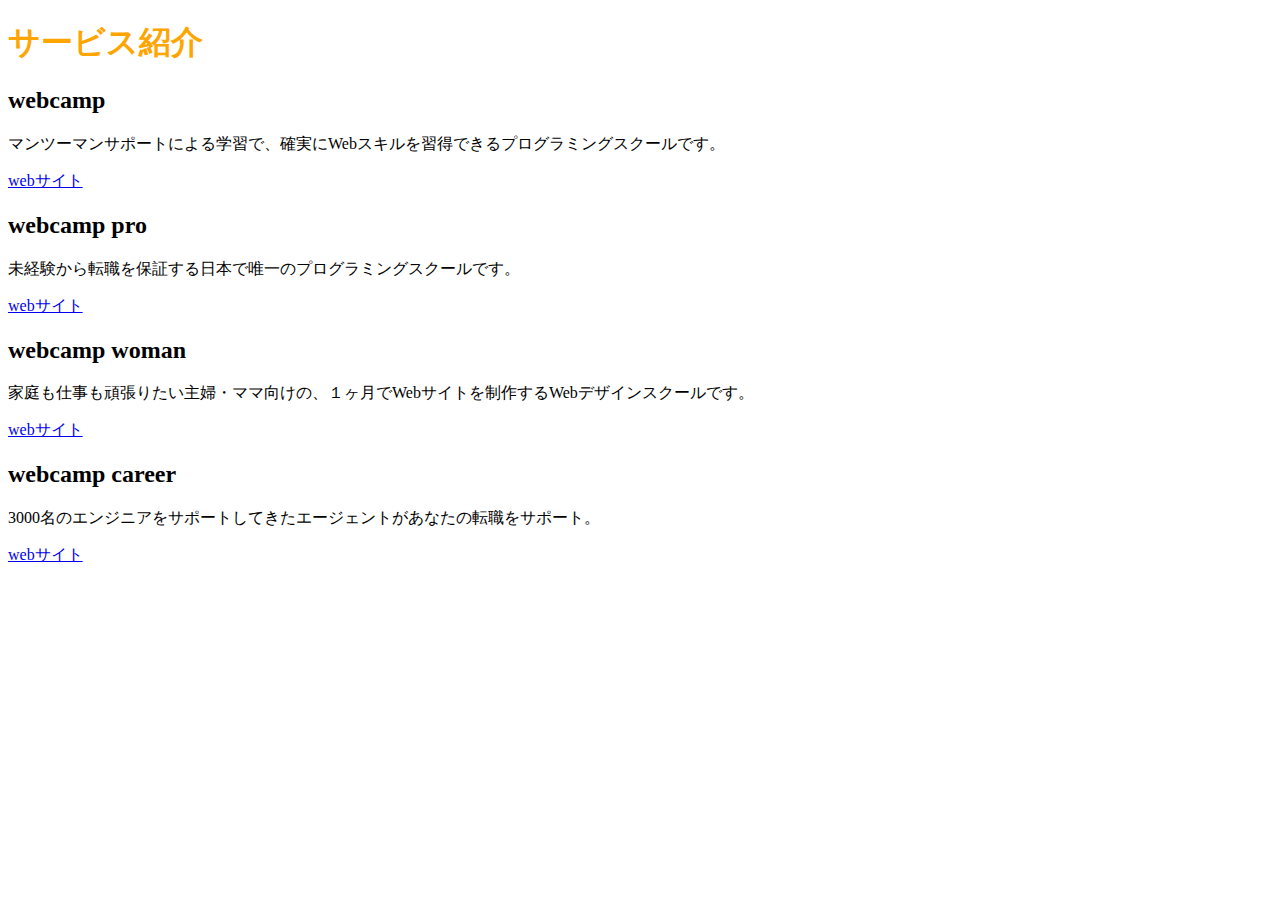
<file: 1-2/index.html>
<!DOCTYPE html>
<html lamg="ja">
<head>
	<meta charset="utf-8">
	<title>HTML&CSS 2章演習</title>
	<link rel="stylesheet" href="style.css">
</head>
<body>
	<h1>サービス紹介</h1>

	<h2>webcamp</h2>
	<p>マンツーマンサポートによる学習で、確実にWebスキルを習得できるプログラミングスクールです。</p>
	<a href="https://wedding.mynavi.jp/contents/resort/special_contents/kaigai_maldives/" >webサイト</a>

	<h2>webcamp pro</h2>
	<p>未経験から転職を保証する日本で唯一のプログラミングスクールです。</p>
	<a href="https://www.travel.co.jp/guide/matome/447/" >webサイト</a>

	<h2>webcamp woman</h2>
	<p>家庭も仕事も頑張りたい主婦・ママ向けの、１ヶ月でWebサイトを制作するWebデザインスクールです。</p>
	<a href="https://www.noadance.jp/tahitian/abouttahitian.php" >webサイト</a>

	<h2>webcamp career</h2>
	<p>3000名のエンジニアをサポートしてきたエージェントがあなたの転職をサポート。</p>
	<a href="https://j-town.net/tokyo/column/gotochicolumn/296584.html?p=all" >webサイト</a>
</body>
</html>
</file>
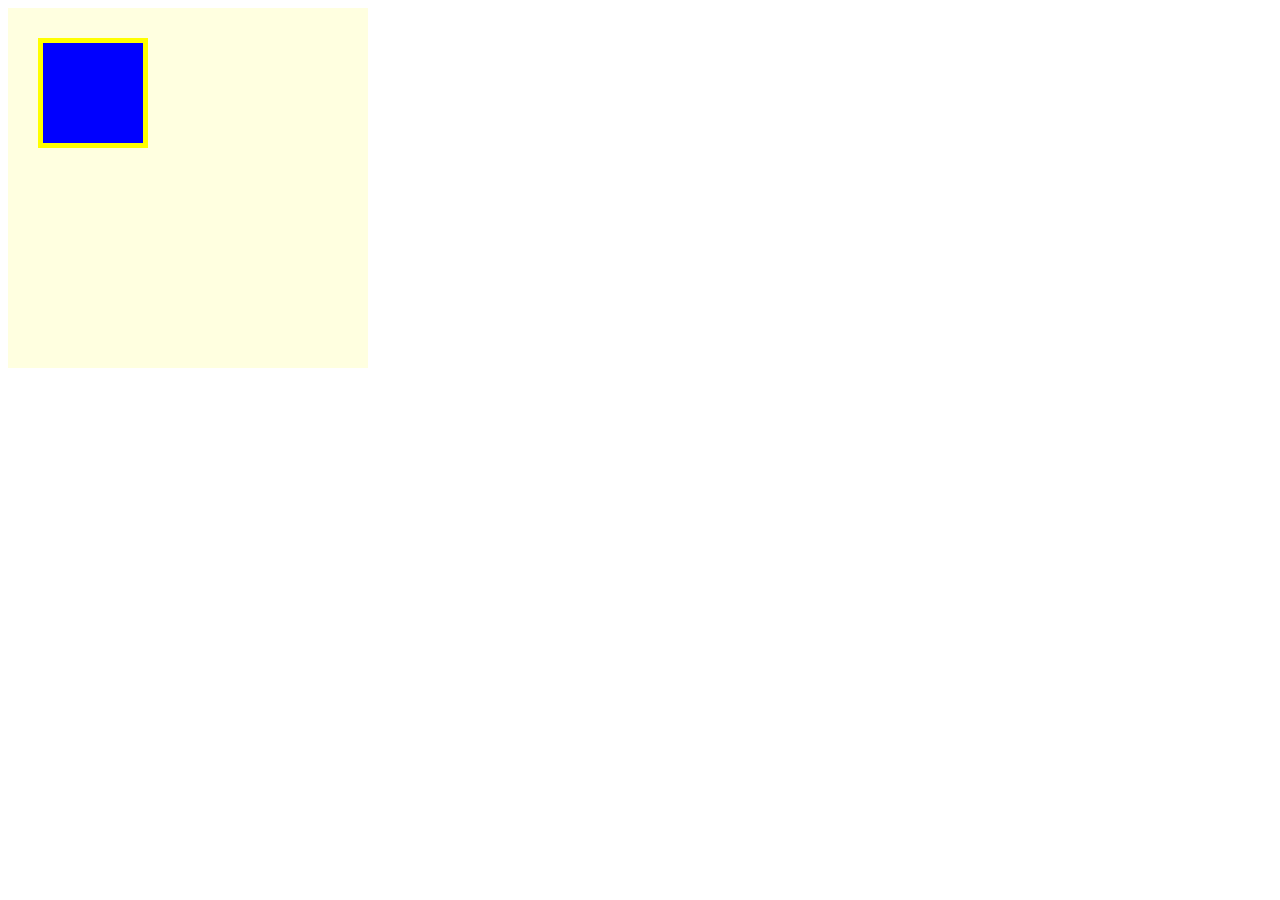
<file: 1-3/index.html>
<!DOCTYPE html>
<html>
<head>
	<meta charset="UTF-8">
	<link rel="stylesheet" href="box.css">
	<title>HTML&CSS 3章演習</title>
</head>
<body>
	<div class="box1">
		<div class="box2"></div>
	</div>
</body>
</html>
</file>
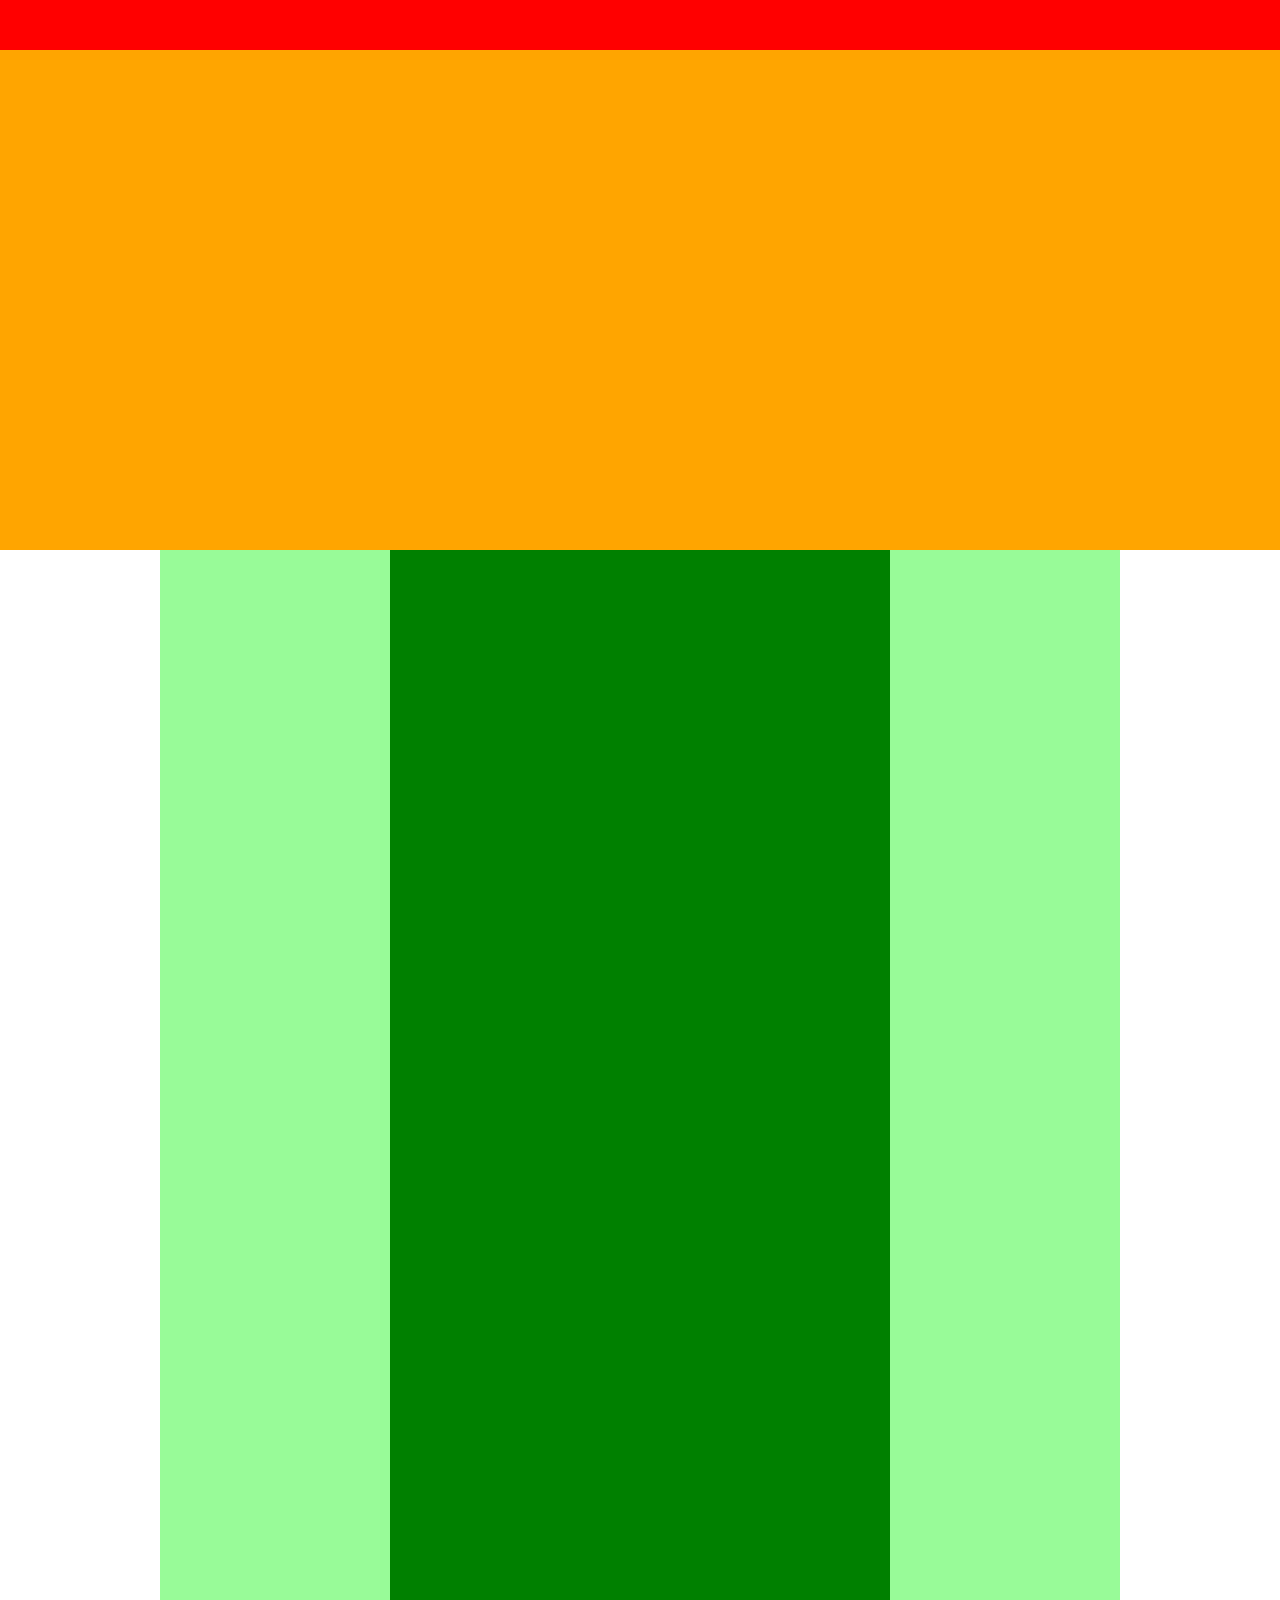
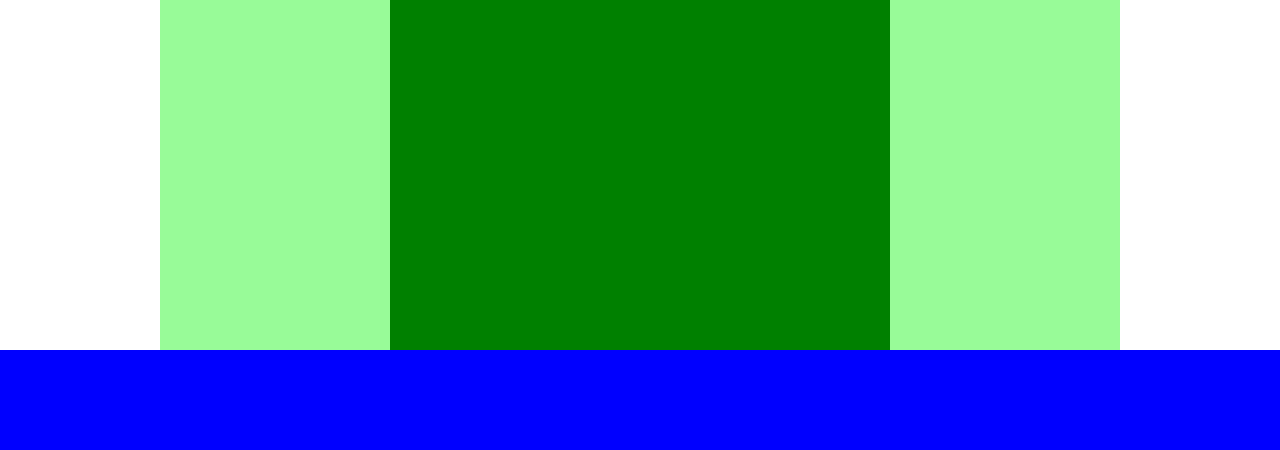
<file: 1-4/index.html>
<!DOCTYPE html>
<html>
<head>
	<meta charset="utf-8">
	<link rel="stylesheet" href="style.css">
	<title>HTML&CSS 4章</title>
</head>
<body>
	<header></header>
	<div class="main-visual"></div>
	<div class="main clearfix">
		<div class="sidebar-left"></div>
		<div class="center-box"></div>
		<div class="sidebar-right"></div>
	</div>
	<footer></footer>
</body>
</file>
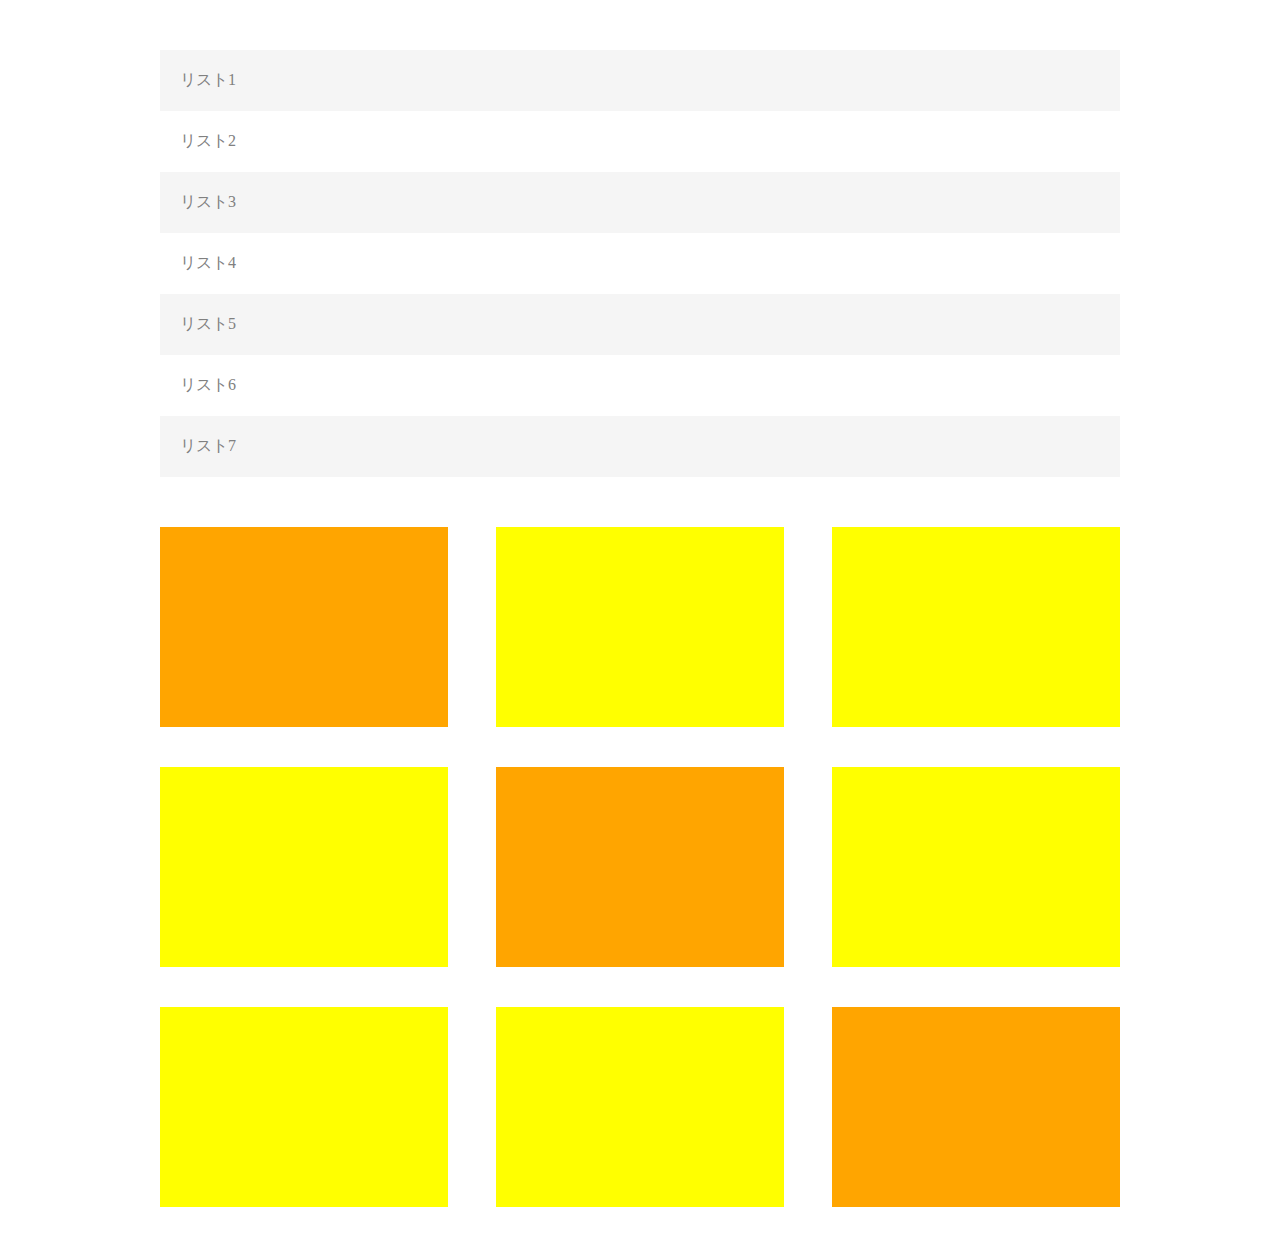
<file: 1-8/index.html>
<!DOCTYPE html>
<html>
<head>
	<meta charaset="UTF-8">
	<link rel="stylesheet" href="style.css">
	<title>HTML&CSS 8章演習</title>
</head>
<body>
	<main>
		<ul class="list">
			<li class="list-item">リスト1</li>
			<li class="list-item">リスト2</li>
			<li class="list-item">リスト3</li>
			<li class="list-item">リスト4</li>
			<li class="list-item">リスト5</li>
			<li class="list-item">リスト6</li>
			<li class="list-item">リスト7</li>
		</ul>

		<div class="clearfix">
			<div class="box"></div>
			<div class="box"></div>
			<div class="box"></div>
			<div class="box"></div>
			<div class="box"></div>
			<div class="box"></div>
			<div class="box"></div>
			<div class="box"></div>
			<div class="box"></div>
		</div>
	</main>
</body>
</html>
</file>
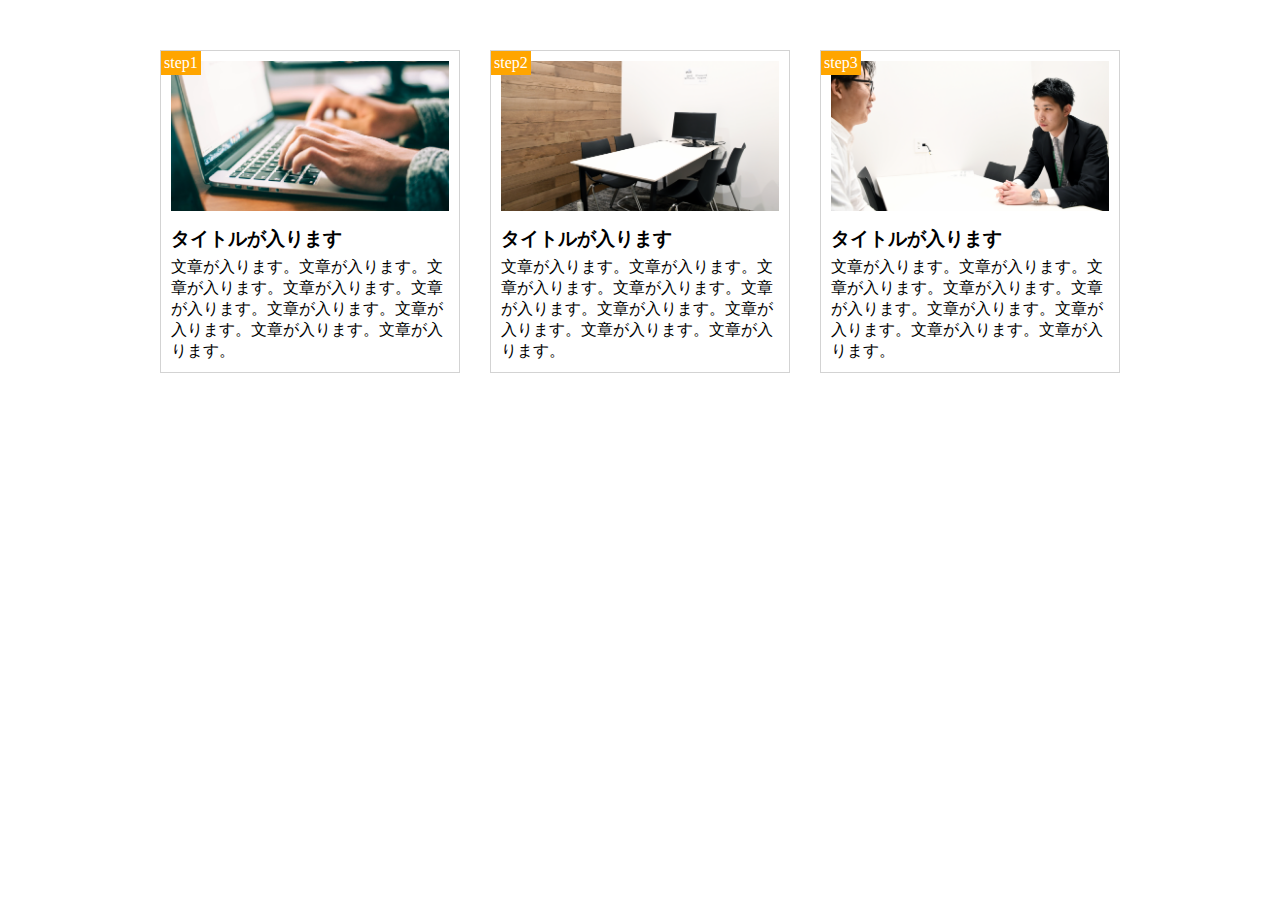
<file: 1-9/index.html>
<!DOCTYPE html>
<html>
<head>
	<meta charaset="UTF-8">
	<link rel="stylesheet" href="style.css">
	<title>HTML&CSS 9章演習</title>
</head>
<body>
	<main class="clearfix">
		<div class="step-box">
			<div class="step-img1"></div>
			<span class="step-num">step1</span>
			<h3 class="title">タイトルが入ります</h3>
			<p cass="text">文章が入ります。文章が入ります。文章が入ります。文章が入ります。文章が入ります。文章が入ります。文章が入ります。文章が入ります。文章が入ります。	</p>
		</div>
		<div class="step-box">
			<div class="step-img2"></div>
			<span class="step-num">step2</span>
			<h3 class="title">タイトルが入ります</h3>
			<p class="text">文章が入ります。文章が入ります。文章が入ります。文章が入ります。文章が入ります。文章が入ります。文章が入ります。文章が入ります。文章が入ります。	</p>
		</div>
		<div class="step-box">
			<div class="step-img3"></div>
			<span class="step-num">step3</span>
			<h3 class="title">タイトルが入ります</h3>
			<p clas="text">文章が入ります。文章が入ります。文章が入ります。文章が入ります。文章が入ります。文章が入ります。文章が入ります。文章が入ります。文章が入ります。	</p>
		</div>
	</main>
</body>
</html>
</file>
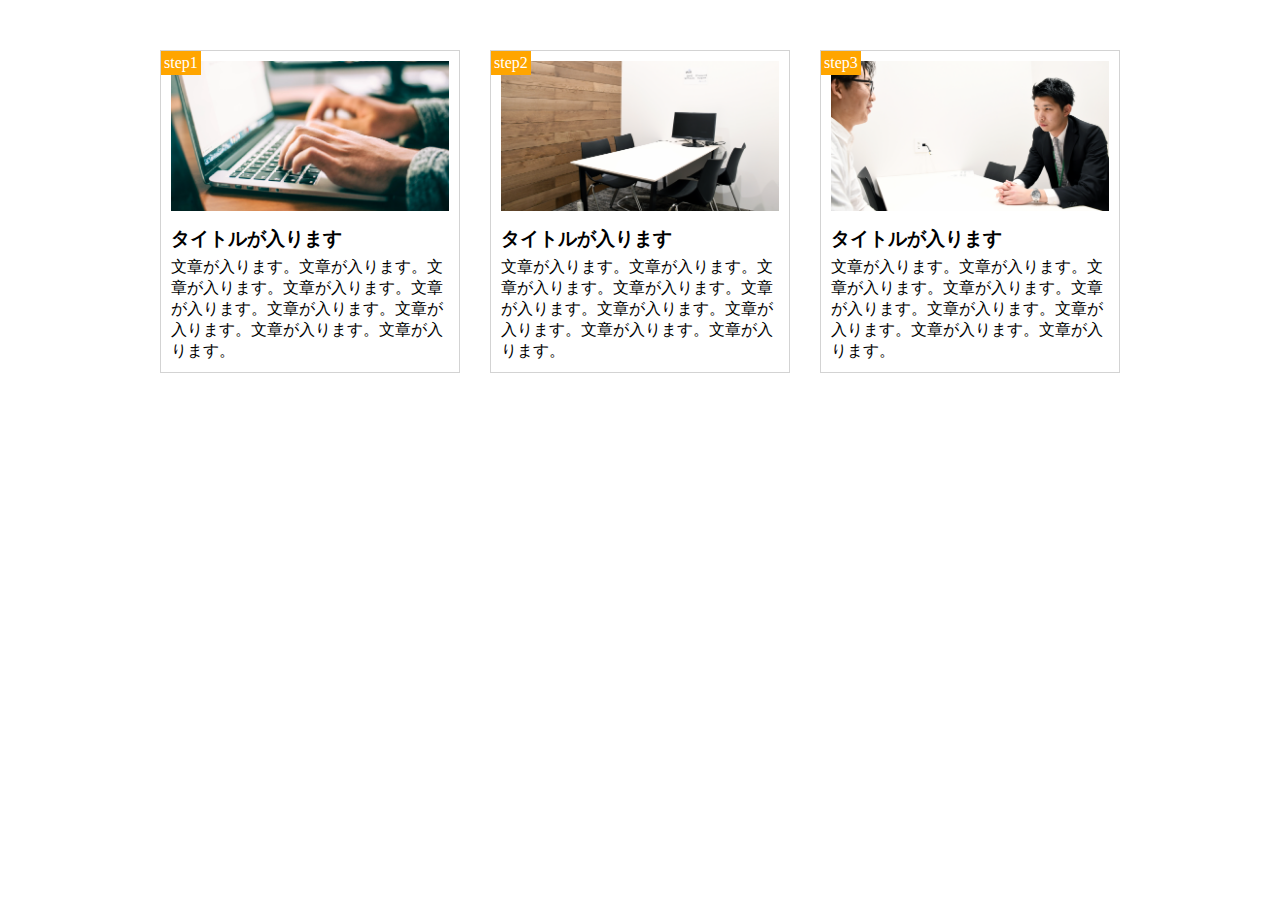
<file: 1-task/index.html>
<!DOCTYPE html>
<html>
<head>
	<meta charaset="UTF-8">
	<meta name="viewport" content="width=device-width,initial-scale=1.0">
	<link rel="stylesheet" href="style.css">
	<title>HTML&CSS 課題</title>
</head>
<body>
	<main class="clearfix">
		<div class="step-box">
			<div class="step-img1"></div>
			<span class="step-num">step1</span>
			<h3 class="title">タイトルが入ります</h3>
			<p class="text">文章が入ります。文章が入ります。文章が入ります。文章が入ります。文章が入ります。文章が入ります。文章が入ります。文章が入ります。文章が入ります。	</p>
		</div>
		<div class="step-box">
			<div class="step-img2"></div>
			<span class="step-num">step2</span>
			<h3 class="title">タイトルが入ります</h3>
			<p class="text">文章が入ります。文章が入ります。文章が入ります。文章が入ります。文章が入ります。文章が入ります。文章が入ります。文章が入ります。文章が入ります。	</p>
		</div>
		<div class="step-box">
			<div class="step-img3"></div>
			<span class="step-num">step3</span>
			<h3 class="title">タイトルが入ります</h3>
			<p class="text">文章が入ります。文章が入ります。文章が入ります。文章が入ります。文章が入ります。文章が入ります。文章が入ります。文章が入ります。文章が入ります。	</p>
		</div>
	</main>
</body>
</html>
</file>
<file: 1-2/style.css>
h1 {
	color: orange;
}
</file>
<file: 1-3/box.css>
.box1{
	width: 300px;
	height: 300px;
	background-color: #ffffe0;
	padding: 30px;
}

.box2 {
	width: 100px;
	height: 100px;
	background-color: blue;
	border: 5px solid yellow;
}
</file>
<file: 1-4/style.css>
*{
	margin: 0;
	padding: 0;
	box-sizing: border-box;
}

.clearfix::after {
	content: "";
	display: block;
	clear: both;
}

header {
	width: 100%;
	height: 50px;
	background-color: red;
}

.main-visual {
	width: 100%;
	height: 500px;
	background-color: orange;
}

.main {
	width: 960px;
	margin: 0 auto;
}

.sidebar-left {
	width: 230px;
	height: 1400px;
	background-color: palegreen;
	float: left;
}

.center-box {
	width: 500px;
	height: 1400px;
	background-color: green;
	float: left;
}

.sidebar-right {
	width: 230px;
	height: 1400px;
	background-color: palegreen;
	float: left;
}

footer {
	width: 100%;
	height: 100px;
	background-color: blue;
}
</file>
<file: 1-8/style.css>
* {
	margin: 0;
	padding: 0;
	box-sizing: border-box;
}

.clearfix::after {
	content: "";
	display: block;
	clear: both;
}

main {
	width: 960px;
	margin: 50px auto;
}

.list {
	margin-bottom: 50px;
}

.list-item {
	list-style: none;
	color: #808080;
	padding: 20px;
}

.list-item:nth-child(odd) {
	background-color: #f5f5f5;
}

.box {
	background-color: yellow;
	width: 30%;
	height: 200px;
	margin-right: 5%;
	margin-bottom: 40px;
	float: left;
}

.box:first-child, .box:nth-child(5), .box:last-child {
	background-color: orange;
}

.box:nth-child(3n) {
	margin-right: 0;
}

.box:nth-last-child(-n+3) { /* 兄弟要素のグループの中で最後の3つの要素を表す */
	margin-bottom: 0;
}
</file>
<file: 1-9/style.css>
* {
	margin: 0;
	padding: 0;
	box-sizing: border-box;
}

.clearfix::after {
	content: "";
	display: block;
	clear: both;
}

main {
	width: 960px;
	margin: 50px auto;
}

.step-box {
	width: 300px;
	float: left;
	border: 1px solid #d3d3d3;
	margin-right: 30px;
	padding: 10px;
	position: relative;
}

.step-box:last-child {
	margin-right: 0;
}

.step-num {
	color: white;
	background-color: orange;
	padding: 3px;
	position: absolute;
	top: 0;
	left: 0;
}

.step-img1 {
	background-image: url(img/flow01.png);
	height: 150px;
	background-size: cover;
	background-position: bottom;
}

.step-img2 {
	background-image: url(img/flow02.png);
	height: 150px;
	background-size: cover;
	background-position: bottom;
}

.step-img3 {
	background-image: url(img/flow03.png);
	height: 150px;
	background-size: cover;
	background-position: bottom;
}

.title {
	margin: 15px 0 5px;
}
</file>
<file: 1-task/style.css>
* {
	margin: 0;
	padding: 0;
	box-sizing: border-box;
}

.clearfix::after {
	content: "";
	display: block;
	clear: both;
}

main {
	width: 960px;
	margin: 50px auto;
}

.step-box {
	width: 300px;
	float: left;
	border: 1px solid #d3d3d3;
	margin-right: 30px;
	padding: 10px;
	position: relative;
}

.step-box:last-child {
	margin-right: 0;
}

.step-num {
	color: white;
	background-color: orange;
	padding: 3px;
	position: absolute;
	top: 0;
	left: 0;
}

.step-img1 {
	background-image: url(img/flow01.png);
	height: 150px;
	background-size: cover;
	background-position: bottom;
}

.step-img2 {
	background-image: url(img/flow02.png);
	height: 150px;
	background-size: cover;
	background-position: bottom;
}

.step-img3 {
	background-image: url(img/flow03.png);
	height: 150px;
	background-size: cover;
	background-position: bottom;
}

.title {
	margin: 15px 0 5px;
}

@media screen and (max-width: 768px) {
	.main {
		width: 100%;
		margin: 50px 0 ;
	}
	.step-box {
		width: 90%;
		margin-bottom: 20px;
		float: none;
		margin-right: 5%;
		margin-left: 5%;
	}
	.step-box:last-child {
		margin-bottom: 0;
	}
	.step-num {
		font-size: 24px;
	}
	.step-img1 {
	height: 330px;
	}
	.step-img2 {
		height: 330px;
	}
	.step-img3 {
		height: 330px;
	}
	.title {
		font-size: 40px;
		color: #696969;
	}
	.text {
		font-size: 36px;
		color: #696969;
	}
}
</file>
